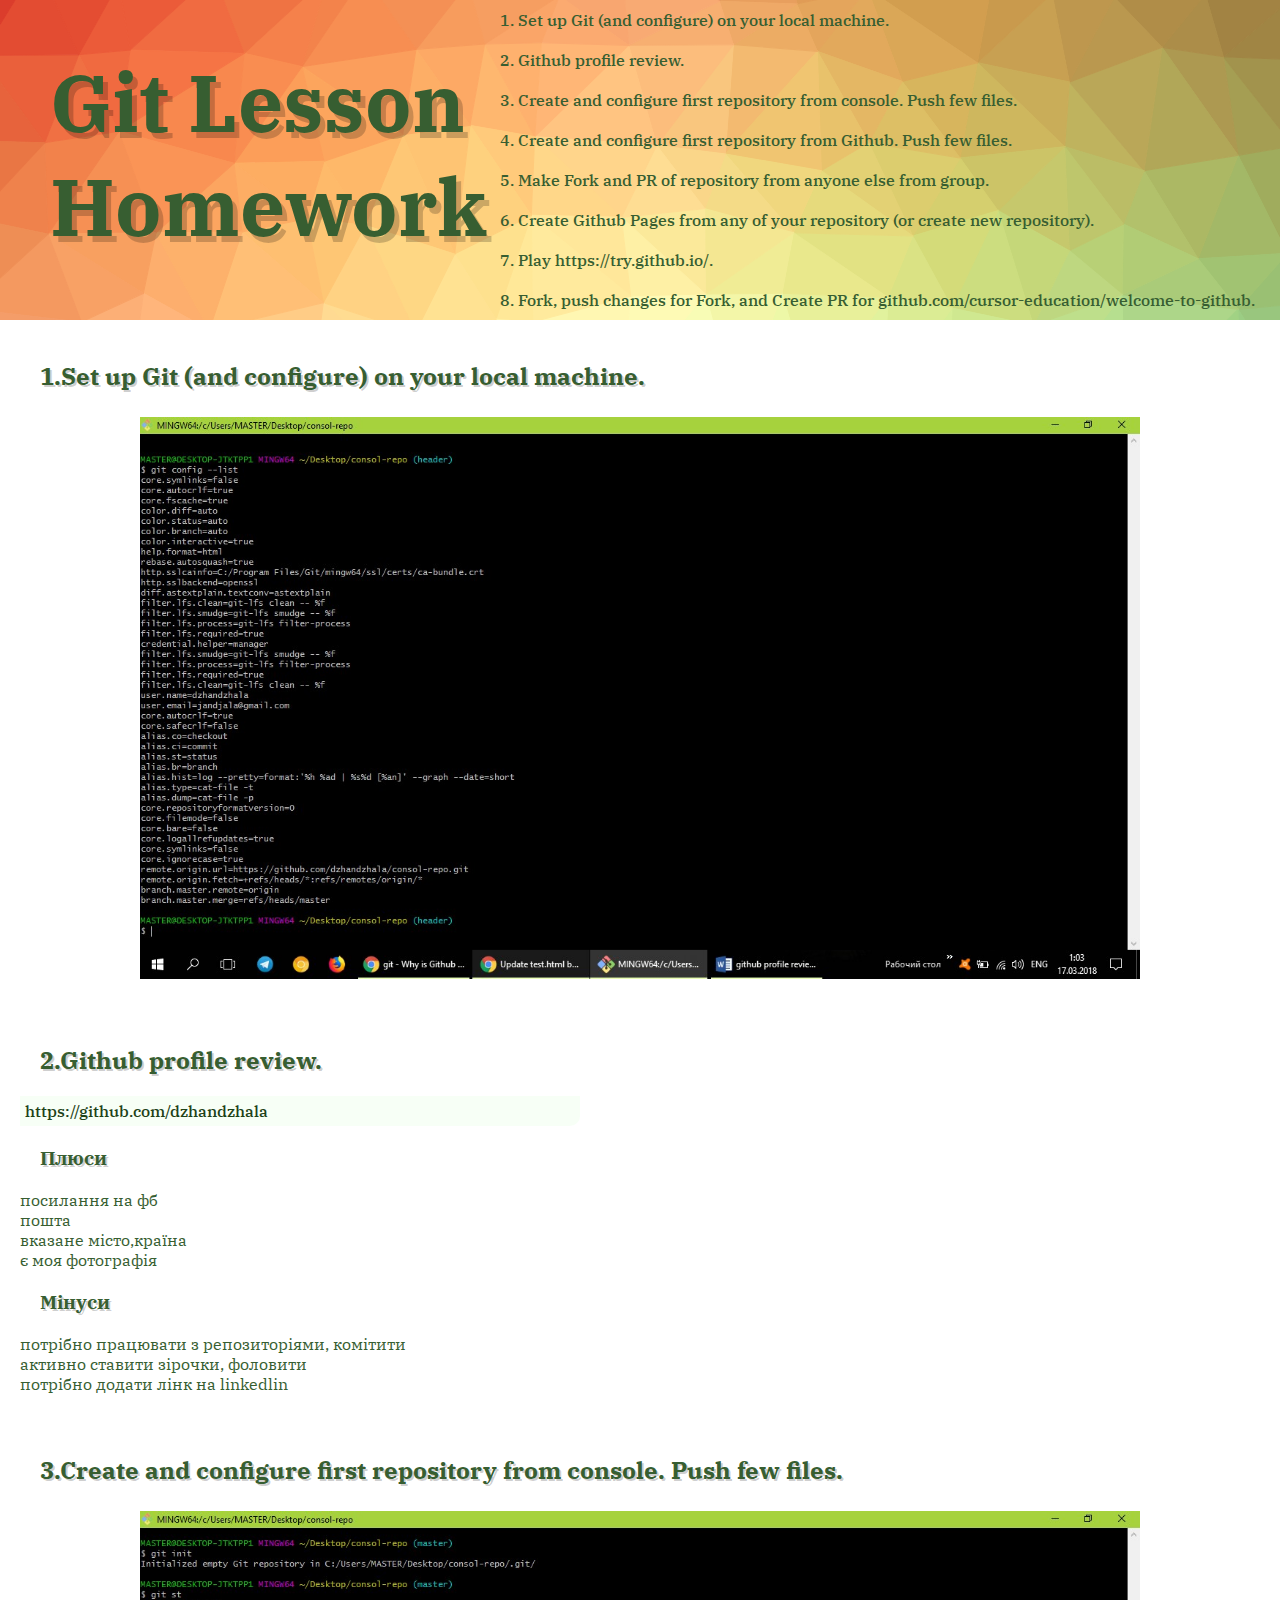
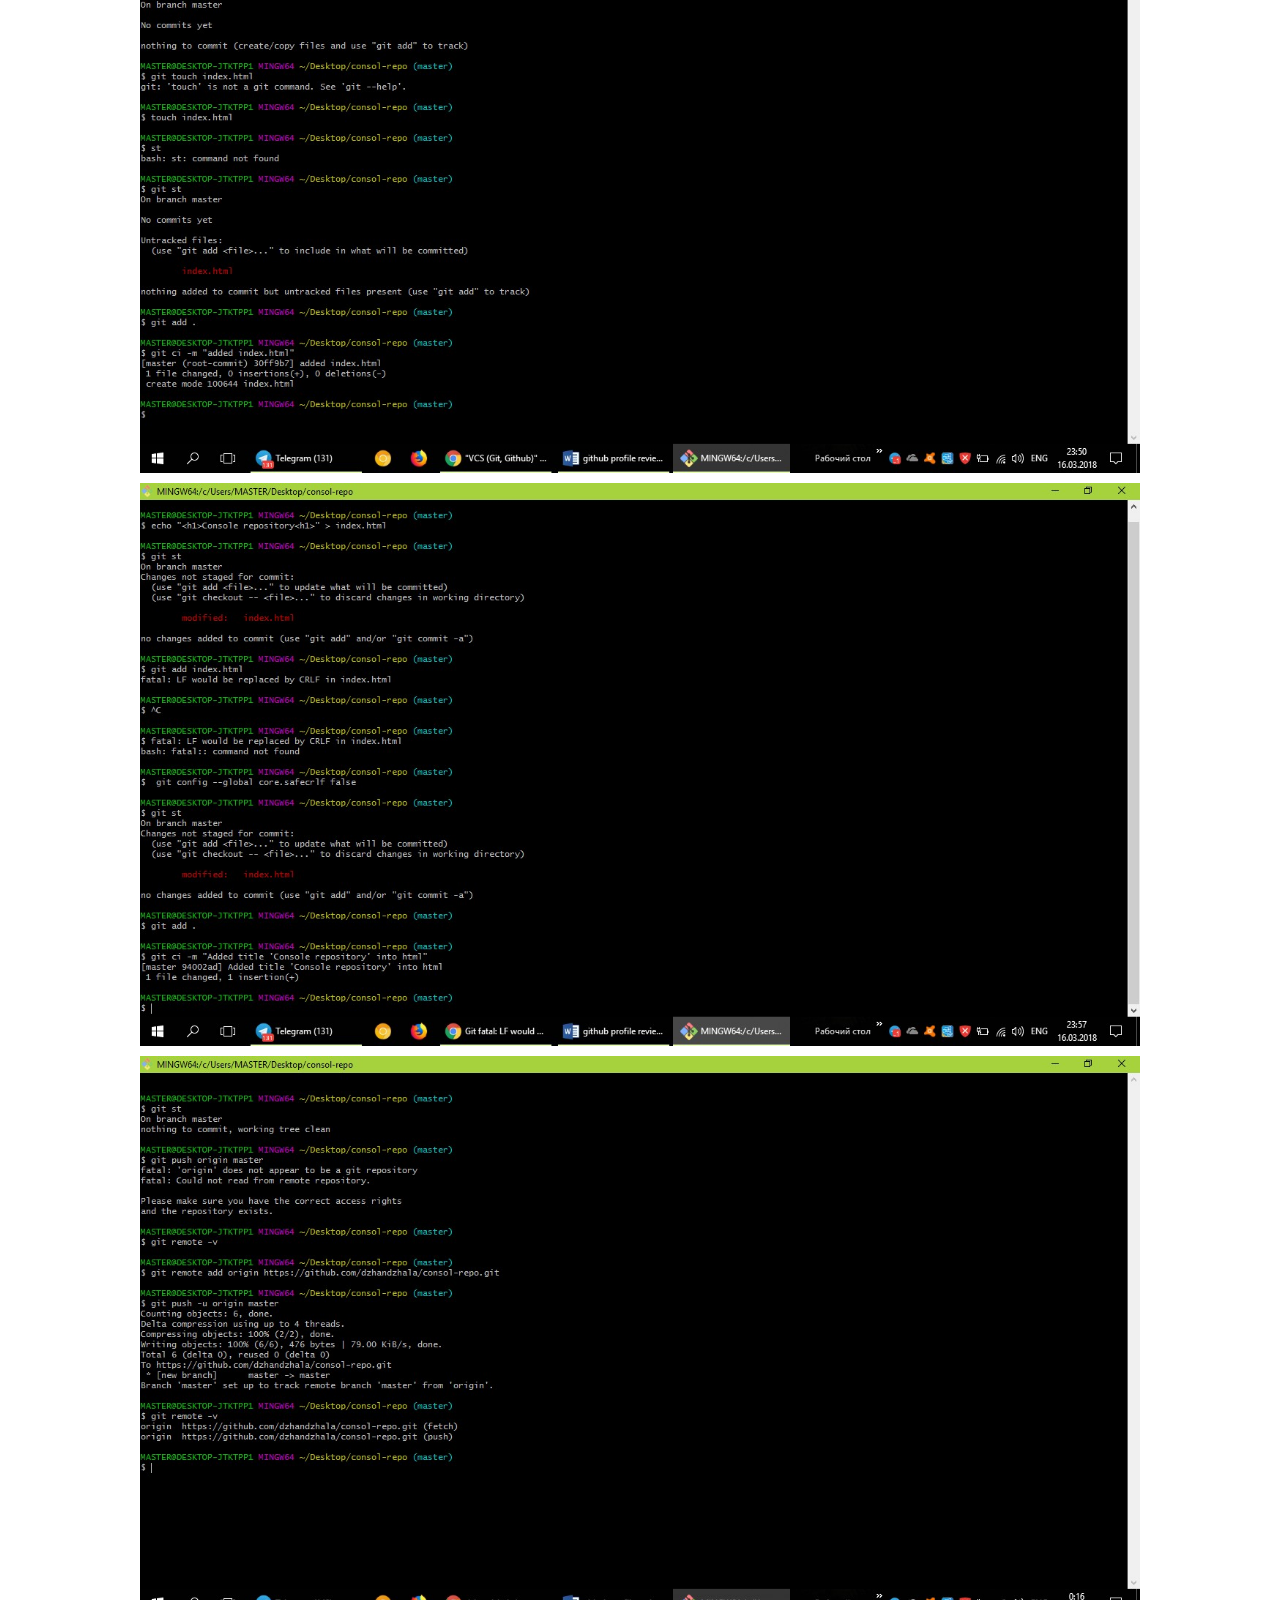
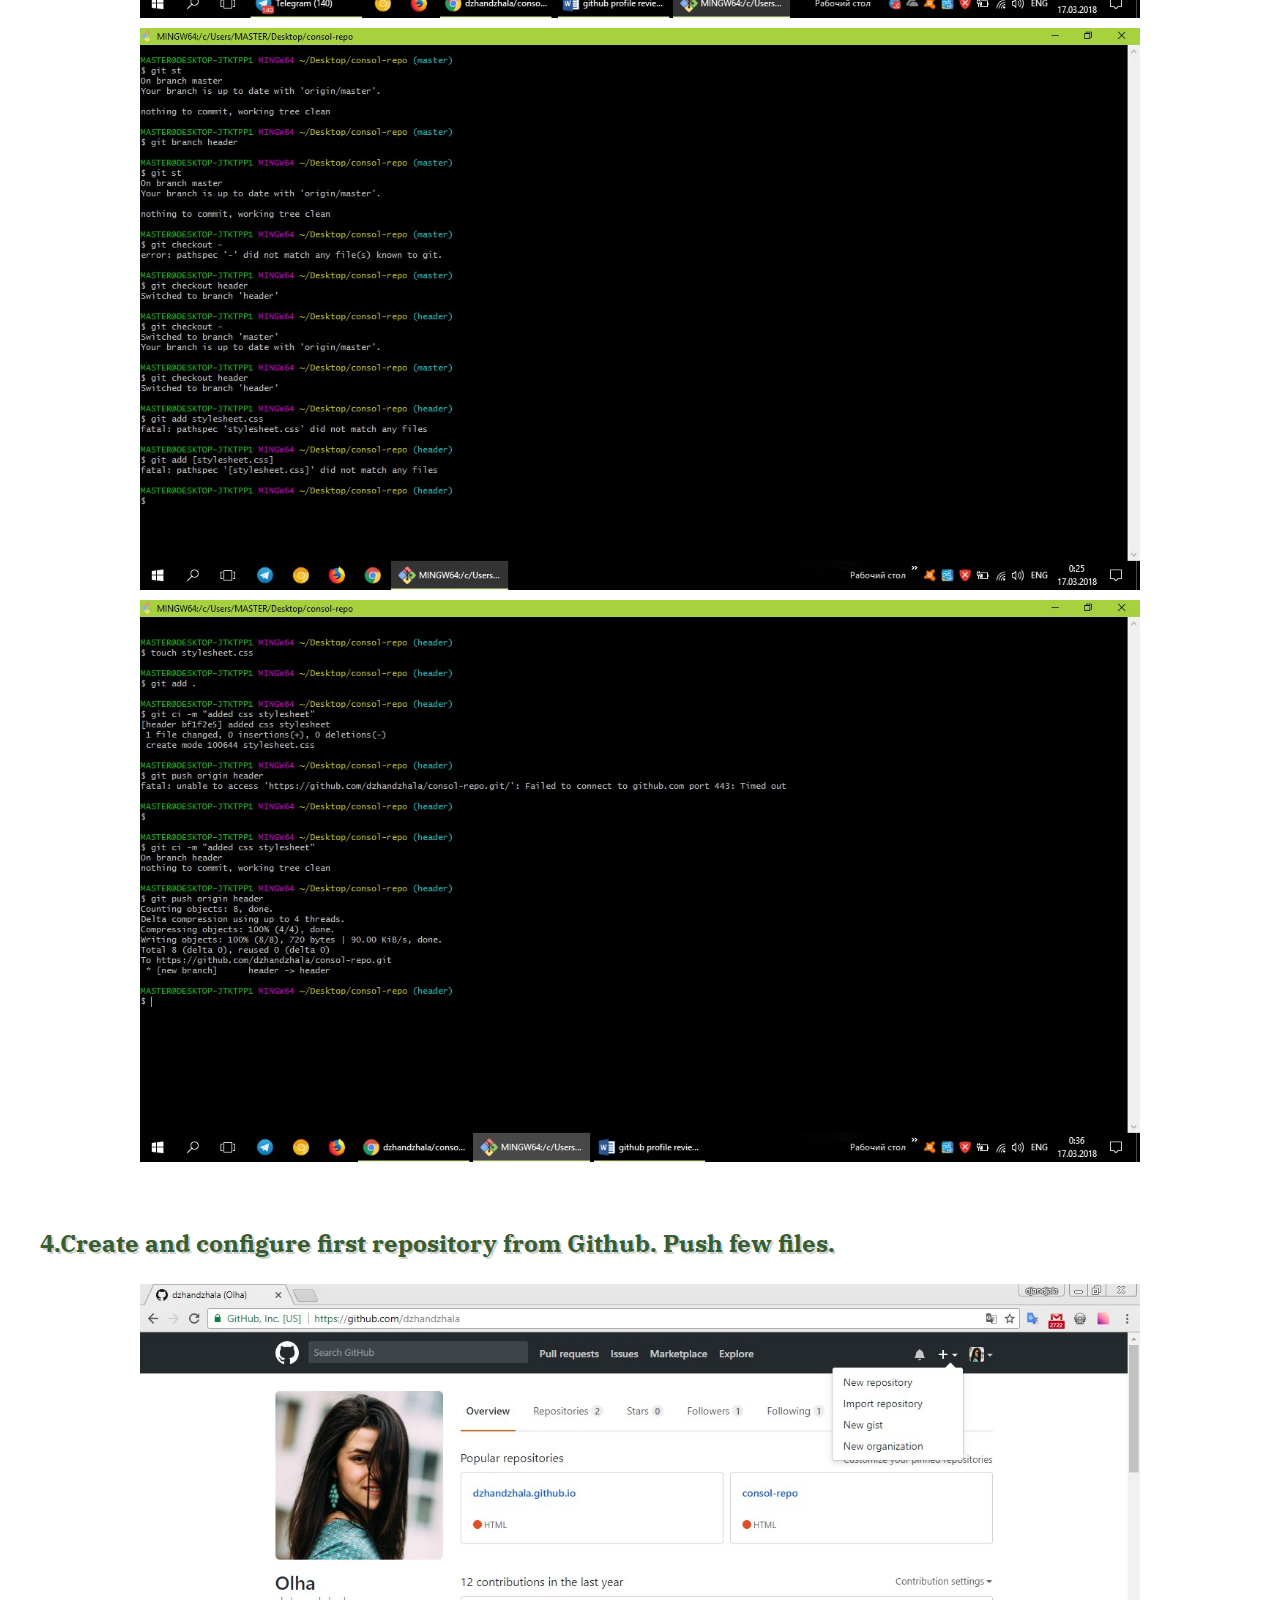
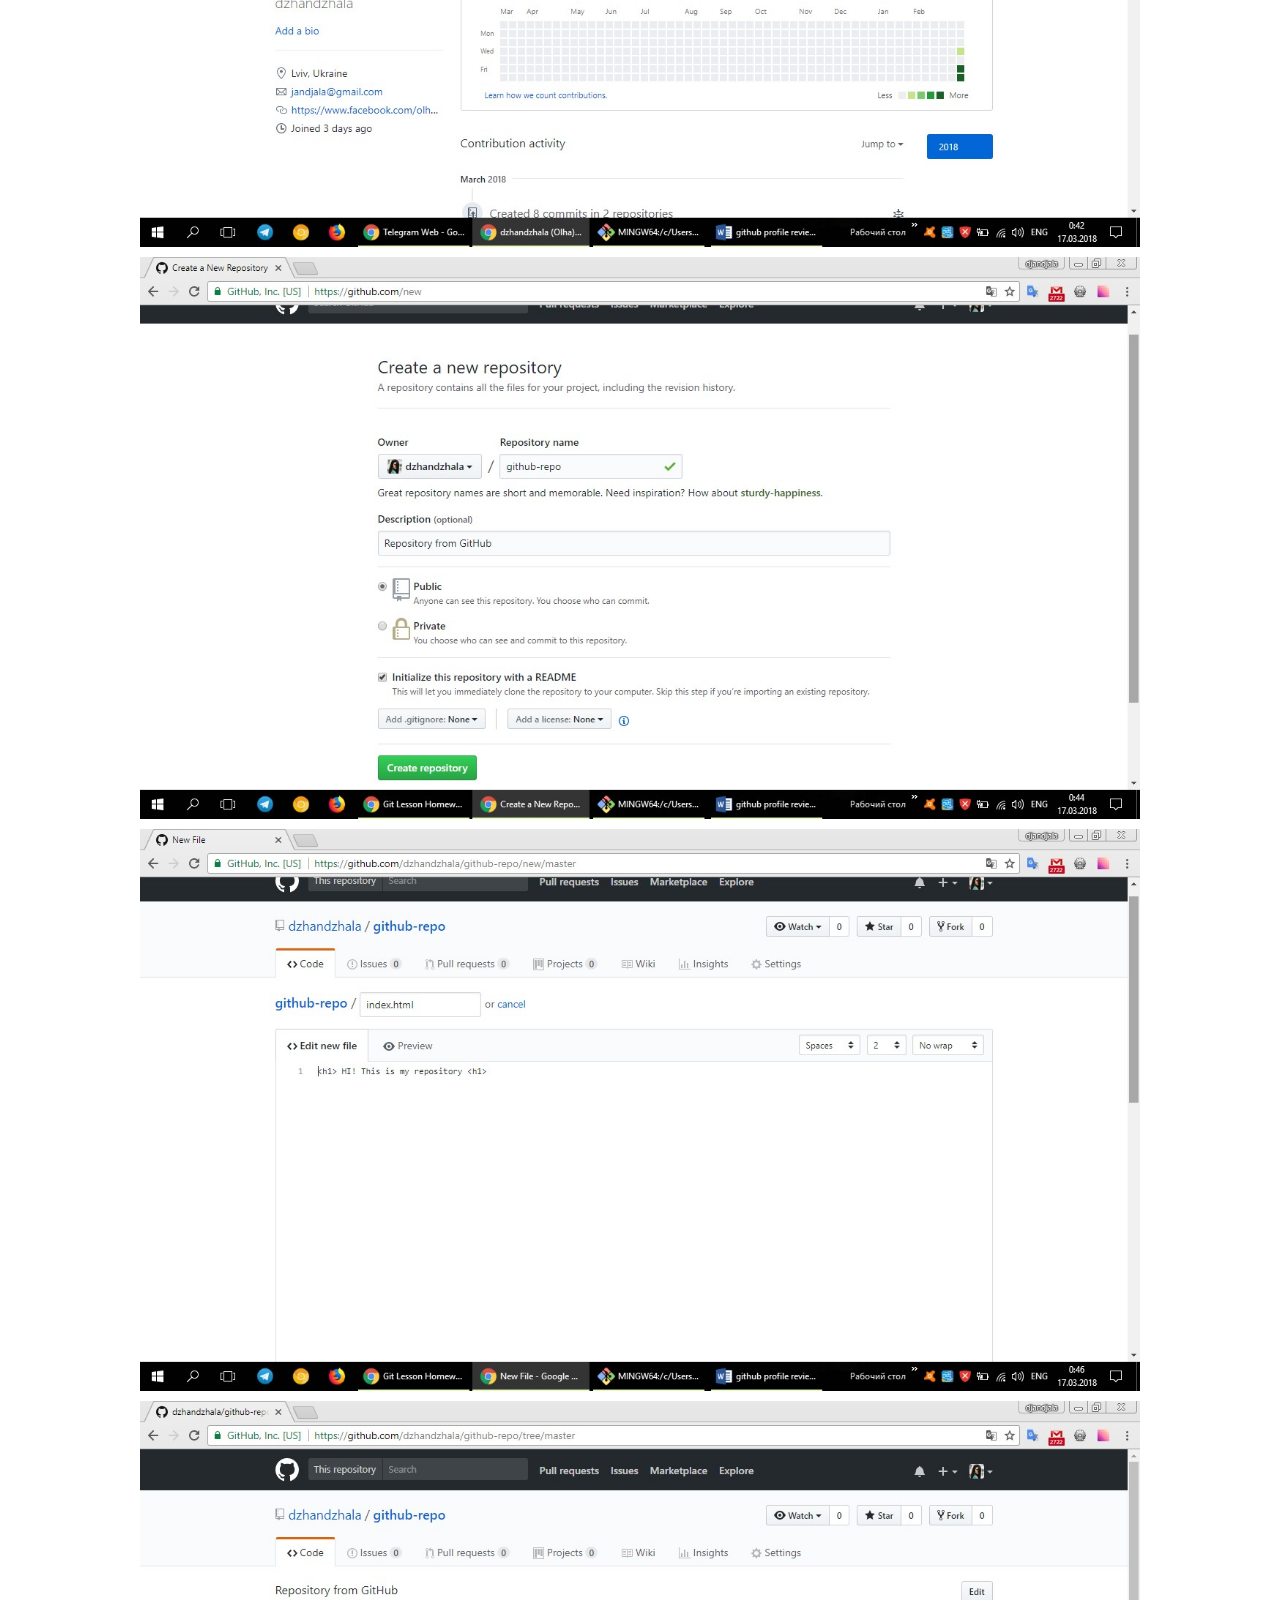
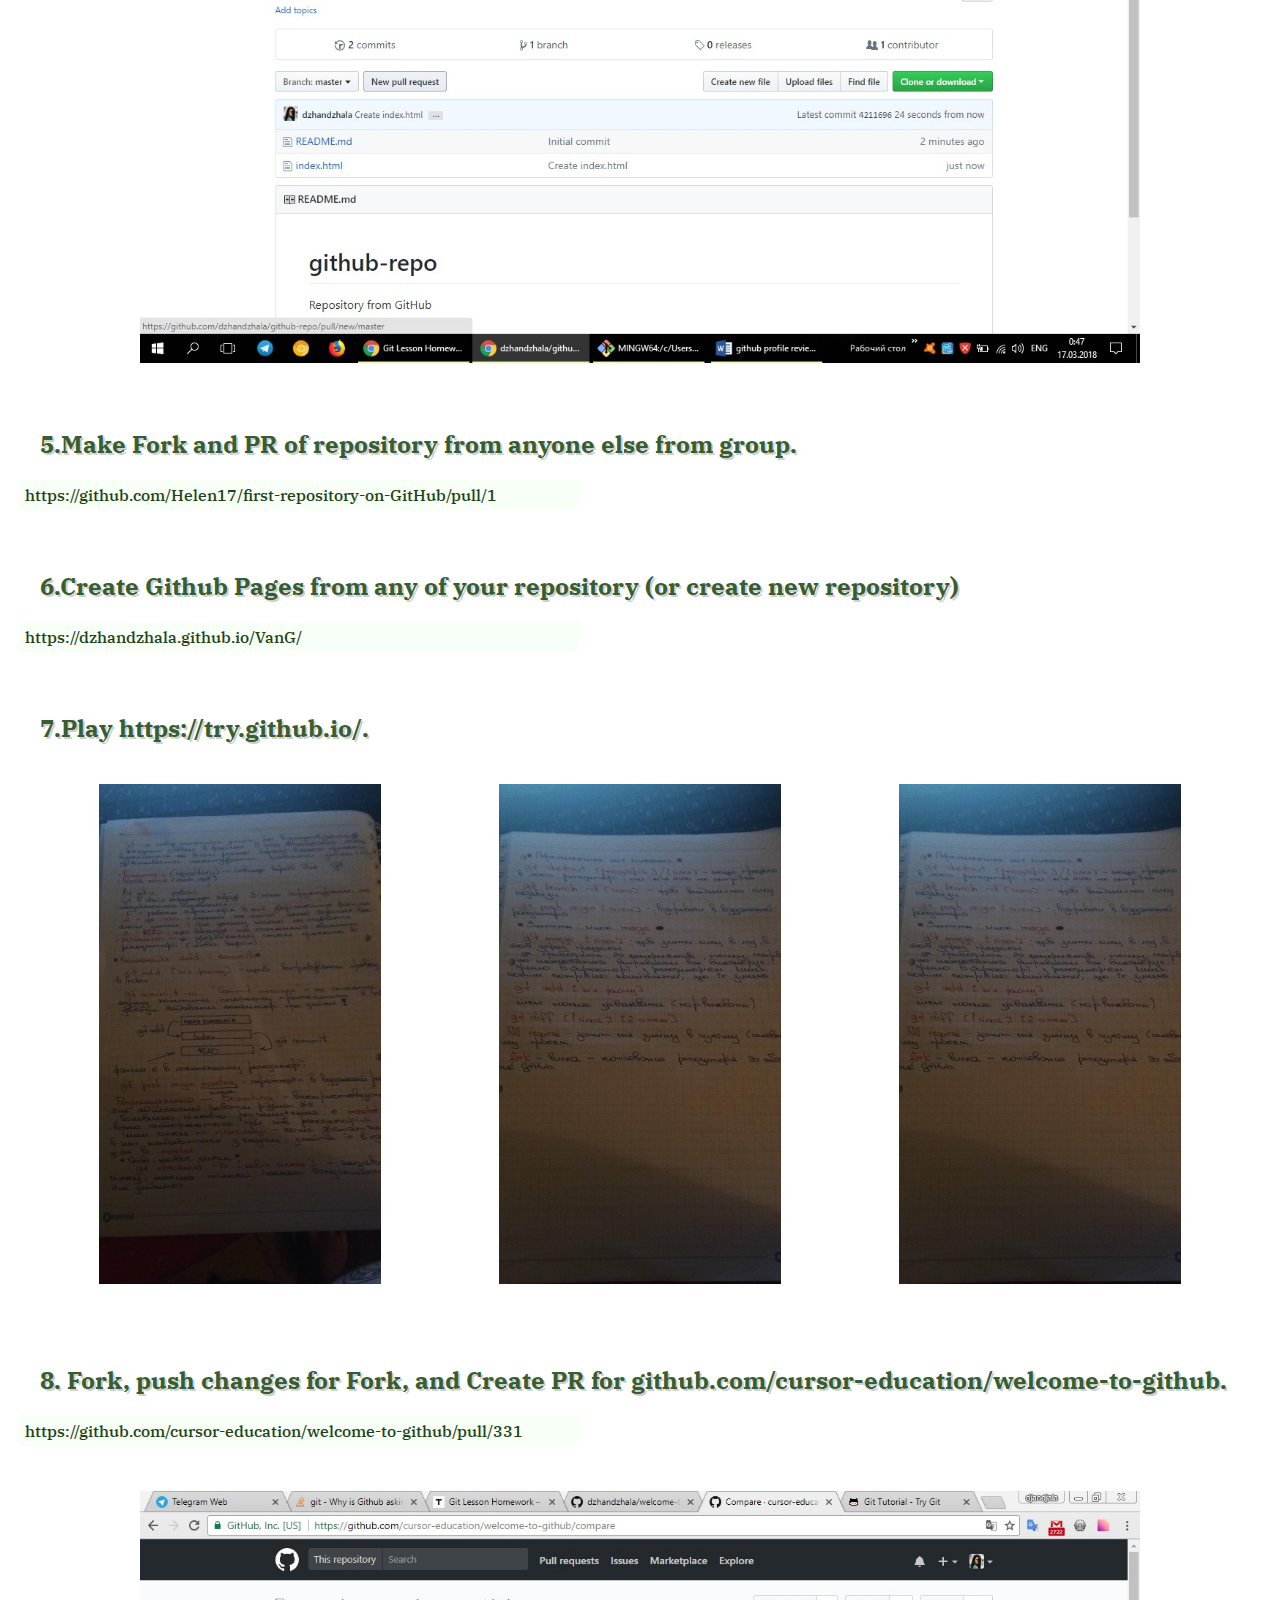
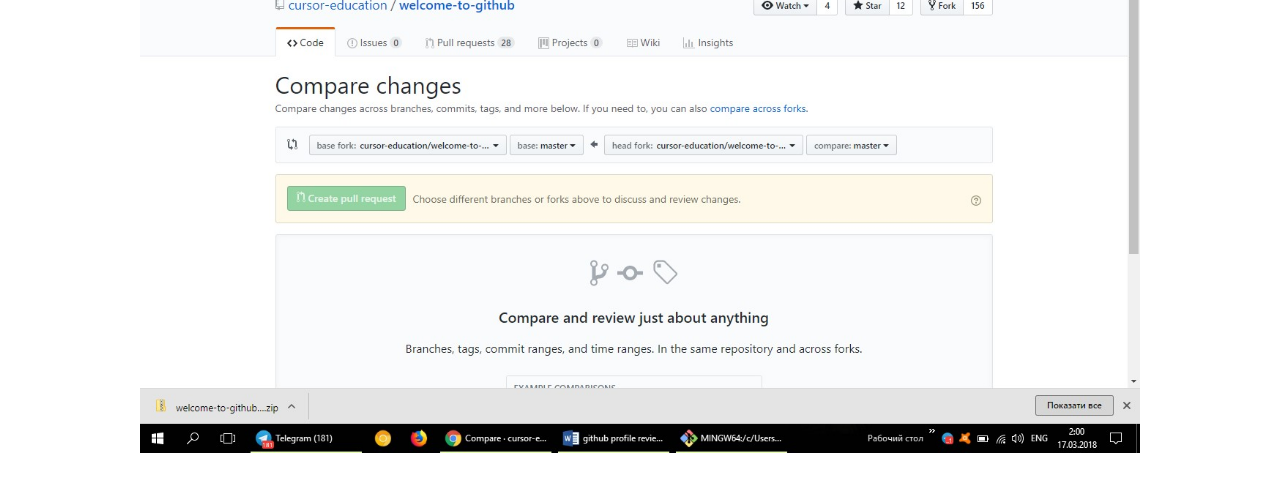
<file: index.html>
<!DOCTYPE html>
<html lang="en">
<head>
	<meta charset="UTF-8">
	<meta name="viewport" content="width=device-width, user-scalable=no, initial-scale=1.0, maximum-scale=1.0, minimum-scale=1.0">
	<title>Git home work</title>
	<link rel="stylesheet" href="style/stylesheet.css">
	<link href="https://fonts.googleapis.com/css?family=IBM+Plex+Serif" rel="stylesheet">

</head>
<body>
	<header class="header">
		<h1 class="title">Git Lesson Homework</h1>
		<nav class="menu">
			<ol>
				<li><a href="#one">1. Set up Git (and configure) on your local machine.</a></li>
				<li><a href="#two">2. Github profile review.</a></li>
				<li><a href="#three">3. Create and configure first repository from console. Push few files.</a></li>
				<li><a href="#four">4. Create and configure first repository from Github. Push few files.</a></li>
				<li><a href="#five">5. Make Fork and PR of repository from anyone else from group.</a></li>
				<li><a href="#six">6. Create Github Pages from any of your repository (or create new repository).</a></li>
				<li><a href="#seven">7. Play https://try.github.io/.</a></li>
				<li><a href="#eight">8. Fork, push changes for Fork, and Create PR for github.com/cursor-education/welcome-to-github.</a></li>
			</ol>
		</nav>
	</header>	

	<div class="container">
		<div id="one" class="task" >
			<h2 class="task-name">1.Set up Git (and configure) on your local machine.</h2>	
				<img class="img-block" src="task1/git config.jpg" alt="config">
		
		</div>

		<div id="two" class="task">
			<h2 class="task-name">2.Github profile review.</h2>
			<a href="https://github.com/dzhandzhala" target="_blank" class="link">https://github.com/dzhandzhala</a>
			<h3>Плюси</h3>
				<ul>  
			 		<li>посилання на фб</li>
			 		<li> пошта</li>
			 		<li> вказане місто,країна</li>
		     		<li> є моя фотографія</li>
				</ul>
			<h3>Мінуси</h3>
				<ul>
					<li>потрібно працювати з репозиторіями, комітити</li>
					<li>активно ставити зірочки, фоловити</li>
					<li>потрібно додати лінк на linkedlin</li>
				</ul>
		</div>

	<div id="three" class="task">
		<h2 class="task-name">3.Create and configure first repository from console. Push few files.</h2>
			<img class="img-block" src="task3/1.jpg" alt="1">
			<img class="img-block" src="task3/2.jpg" alt="2">
			<img class="img-block" src="task3/3.jpg" alt="3">
			<img class="img-block" src="task3/4.jpg" alt="4">
			<img class="img-block" src="task3/5.jpg" alt="5">
	</div>

	<div id="four" class="task">
		<h2 class="task-name">4.Create and configure first repository from Github. Push few files.</h2>
			
		<img class="img-block" src="task4/1.jpg" alt="1" >
		<img class="img-block" src="task4/2.jpg" alt="2" >
		<img class="img-block" src="task4/3.jpg" alt="3" >
		<img class="img-block" src="task4/4.jpg" alt="4" >
			
	</div>

	<div id="five" class="task">
		<h2 class="task-name">5.Make Fork and PR of repository from anyone else from group.</h2>
		<a href="https://github.com/Helen17/first-repository-on-GitHub/pull/1 " target="_blank" class="link">https://github.com/Helen17/first-repository-on-GitHub/pull/1 </a>
	</div>

	<div id="six" class="task">
		<h2 class="task-name">6.Create Github Pages from any of your repository (or create new repository)</h2>
		<a href="https://dzhandzhala.github.io/VanG/ " target="_blank" class="link">https://dzhandzhala.github.io/VanG/ </a>
	</div>

	<div id="seven" class="task">
		<h2 class="task-name">7.Play https://try.github.io/.</h2>
		<div class="img-note">
			<img src="task 7/1.jpg" alt="1" height="500px">
			<img src="task 7/2.jpg" alt="2" height="500px">
			<img src="task 7/4.jpg" alt="4" height="500px">
		</div>
	</div>

	<div id="eight" class="task">
		<h2 class="task-name">8. Fork, push changes for Fork, and Create PR for github.com/cursor-education/welcome-to-github.</h2>
		<a href="https://github.com/cursor-education/welcome-to-github/pull/331 " target="_blank" class="link">https://github.com/cursor-education/welcome-to-github/pull/331 </a>
		<br>
		<br>
    		<img class="img-block" src="task 8/1.jpg" alt="1">

</div>
	</div>

</body>
</html>
</file>
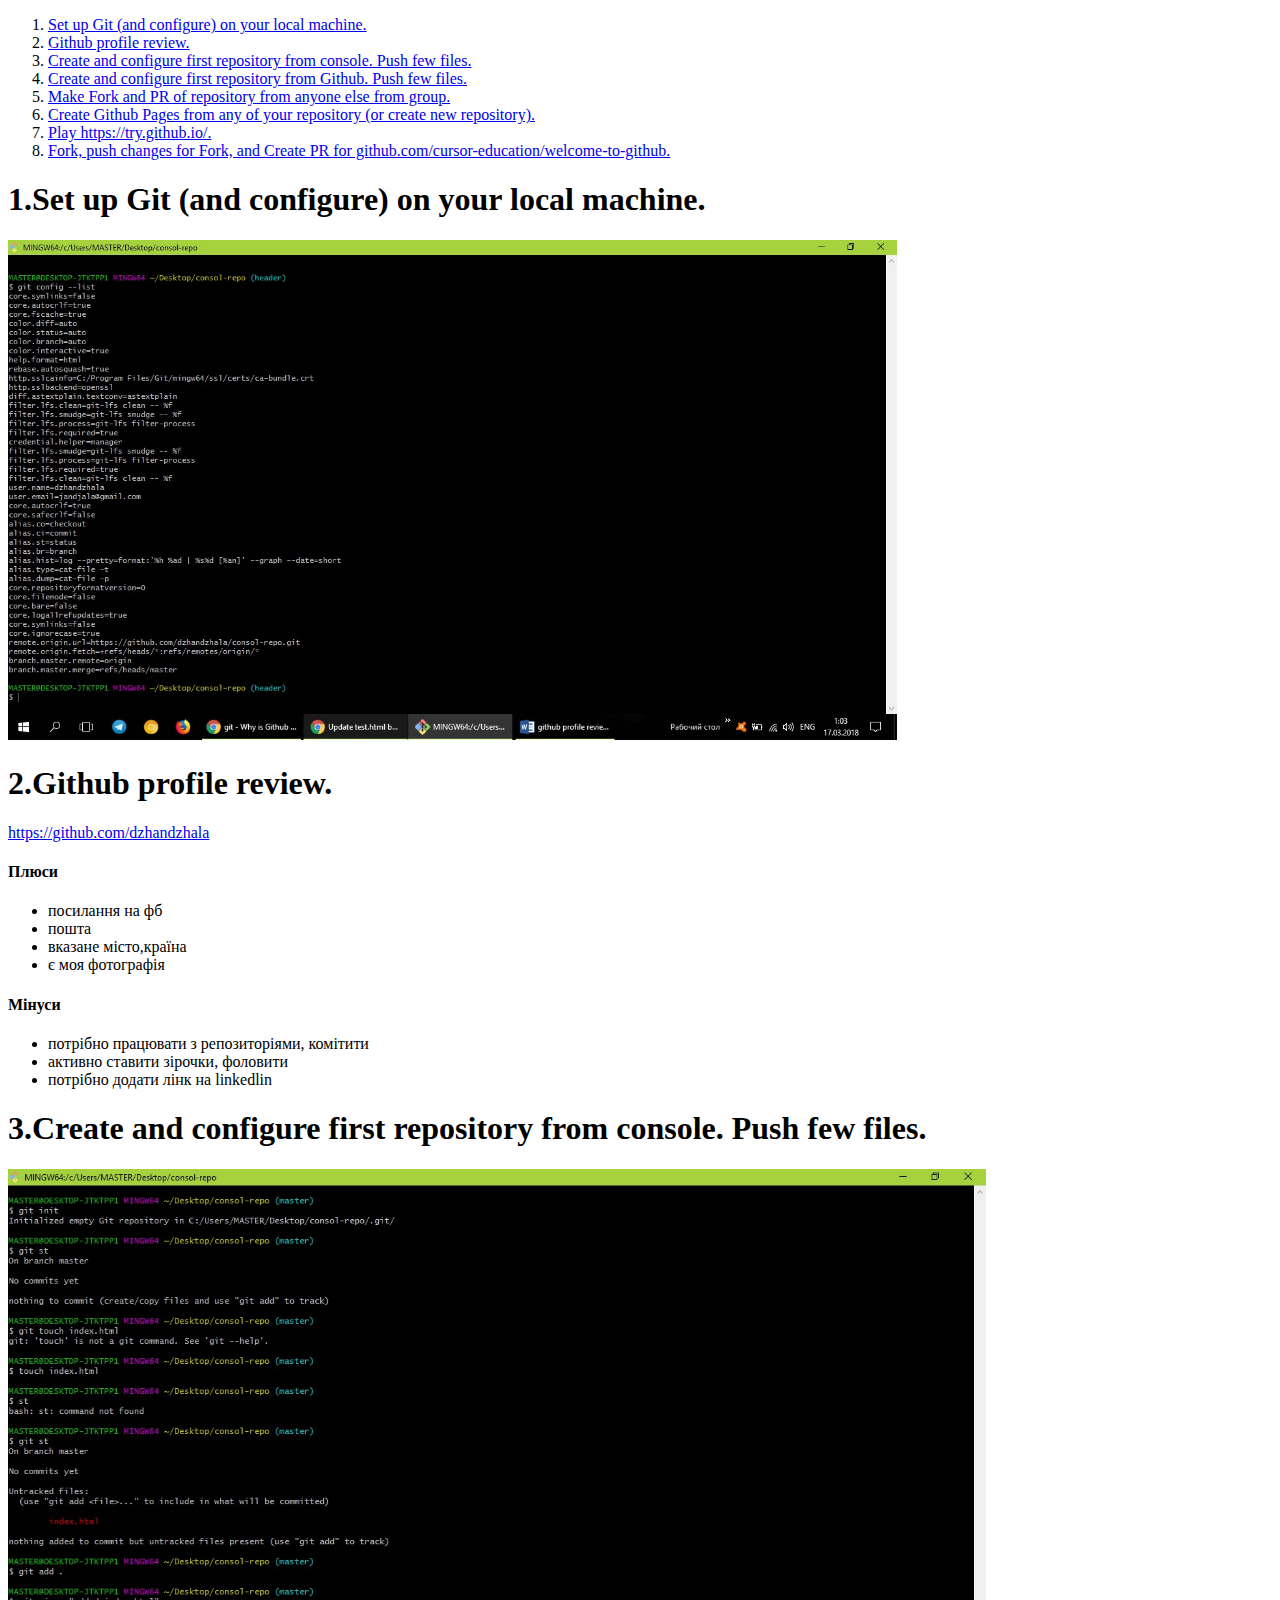
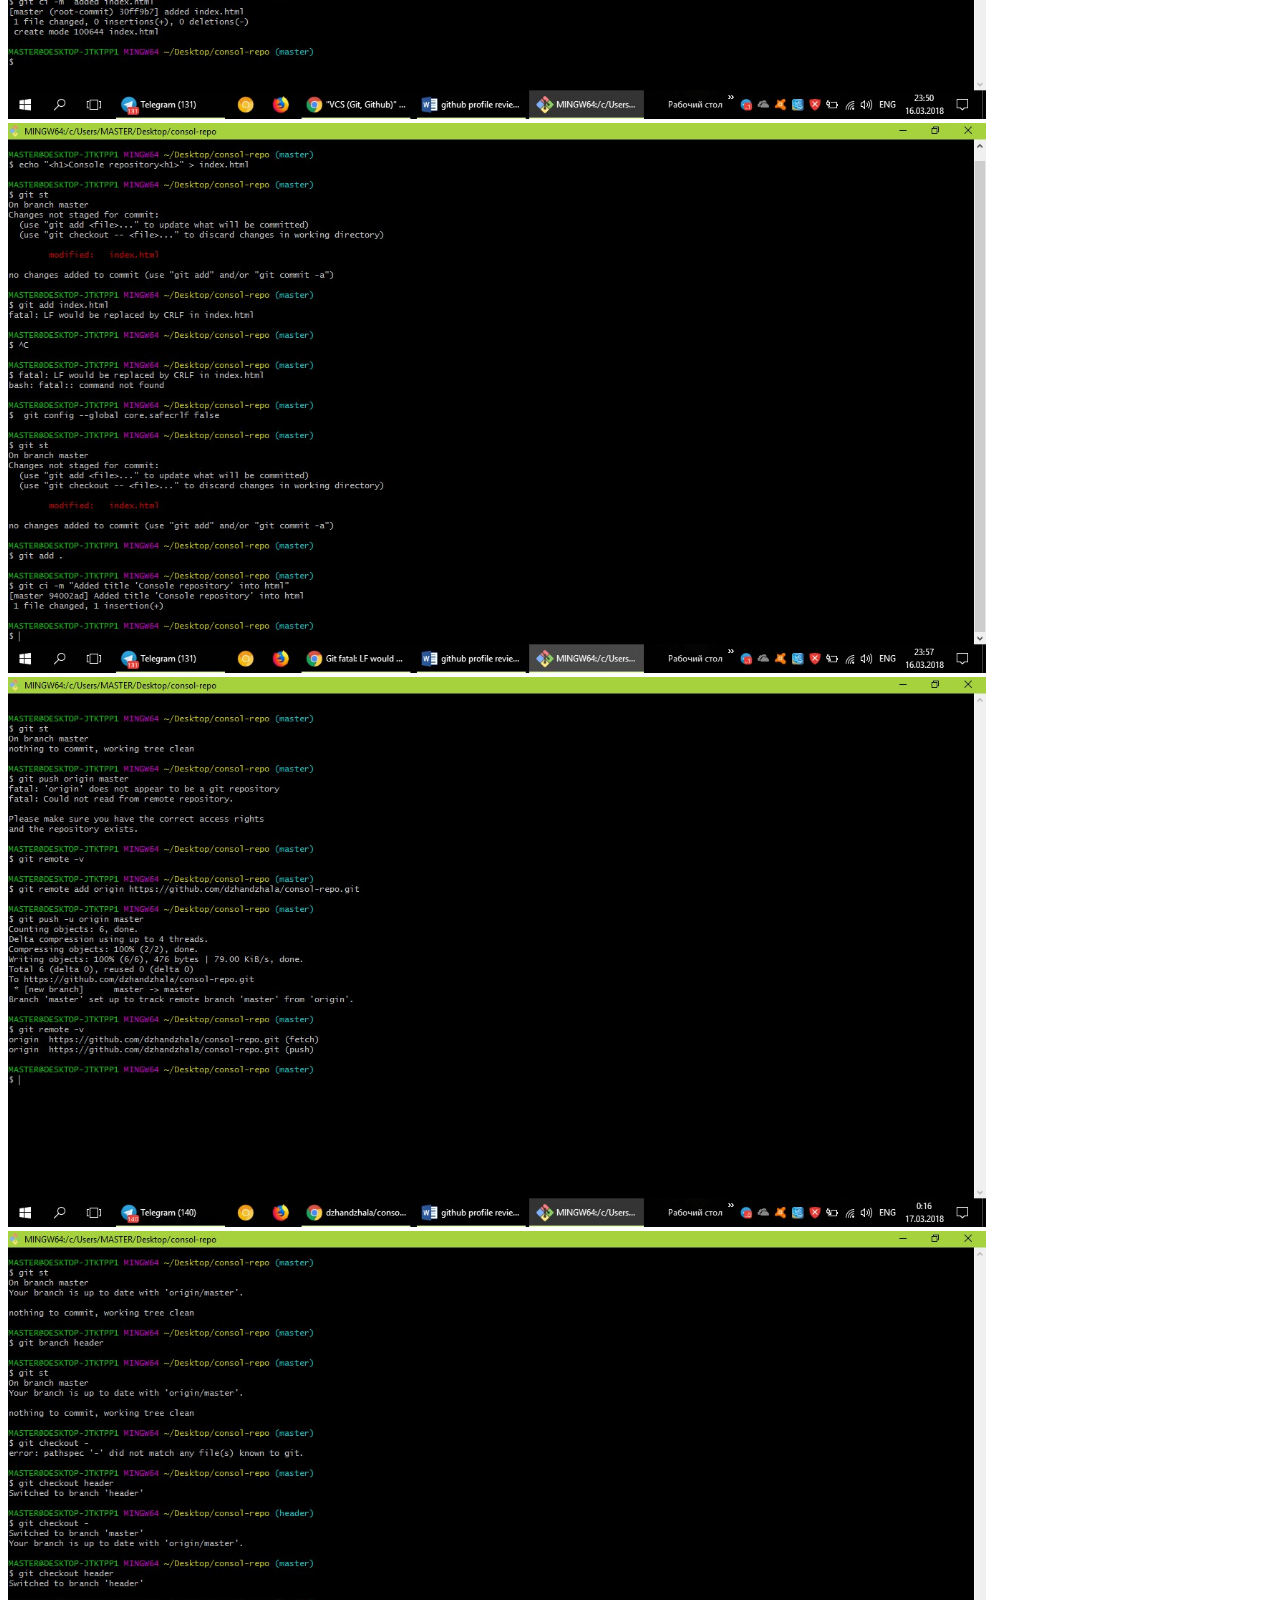
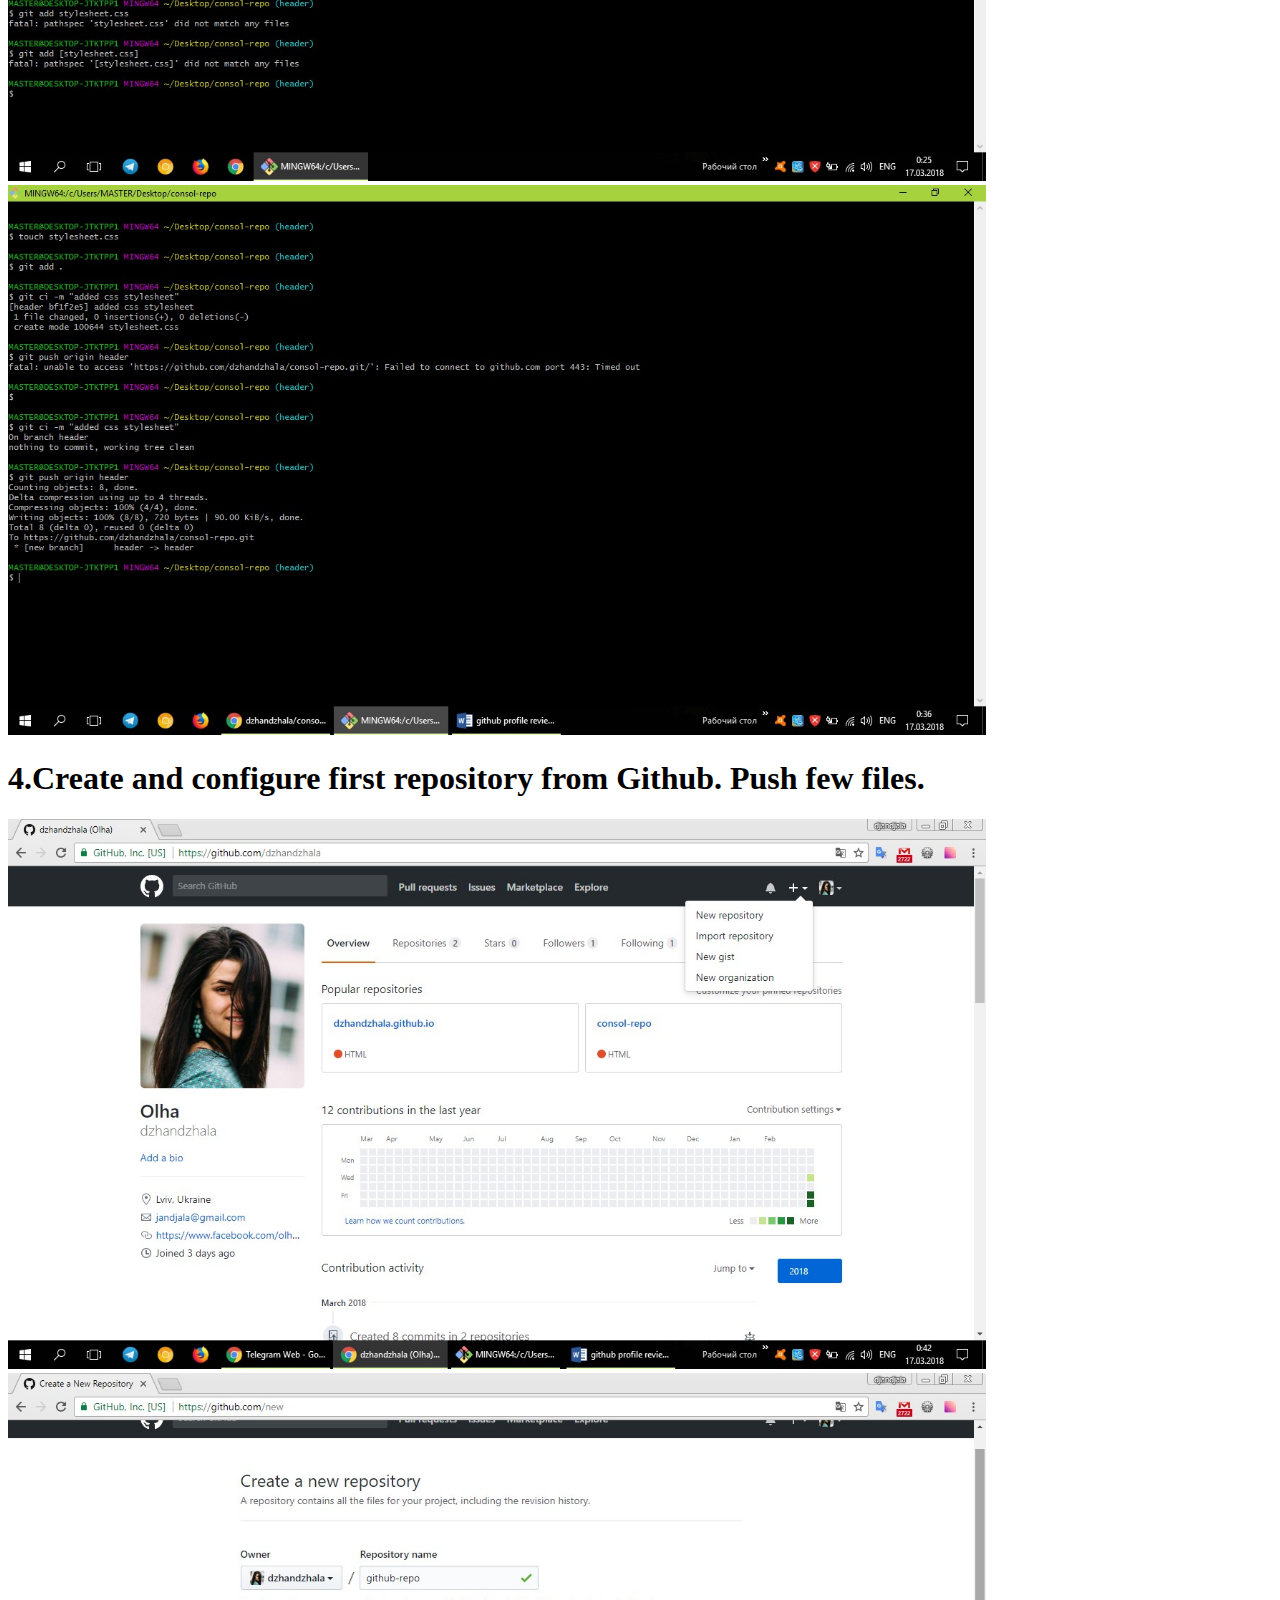
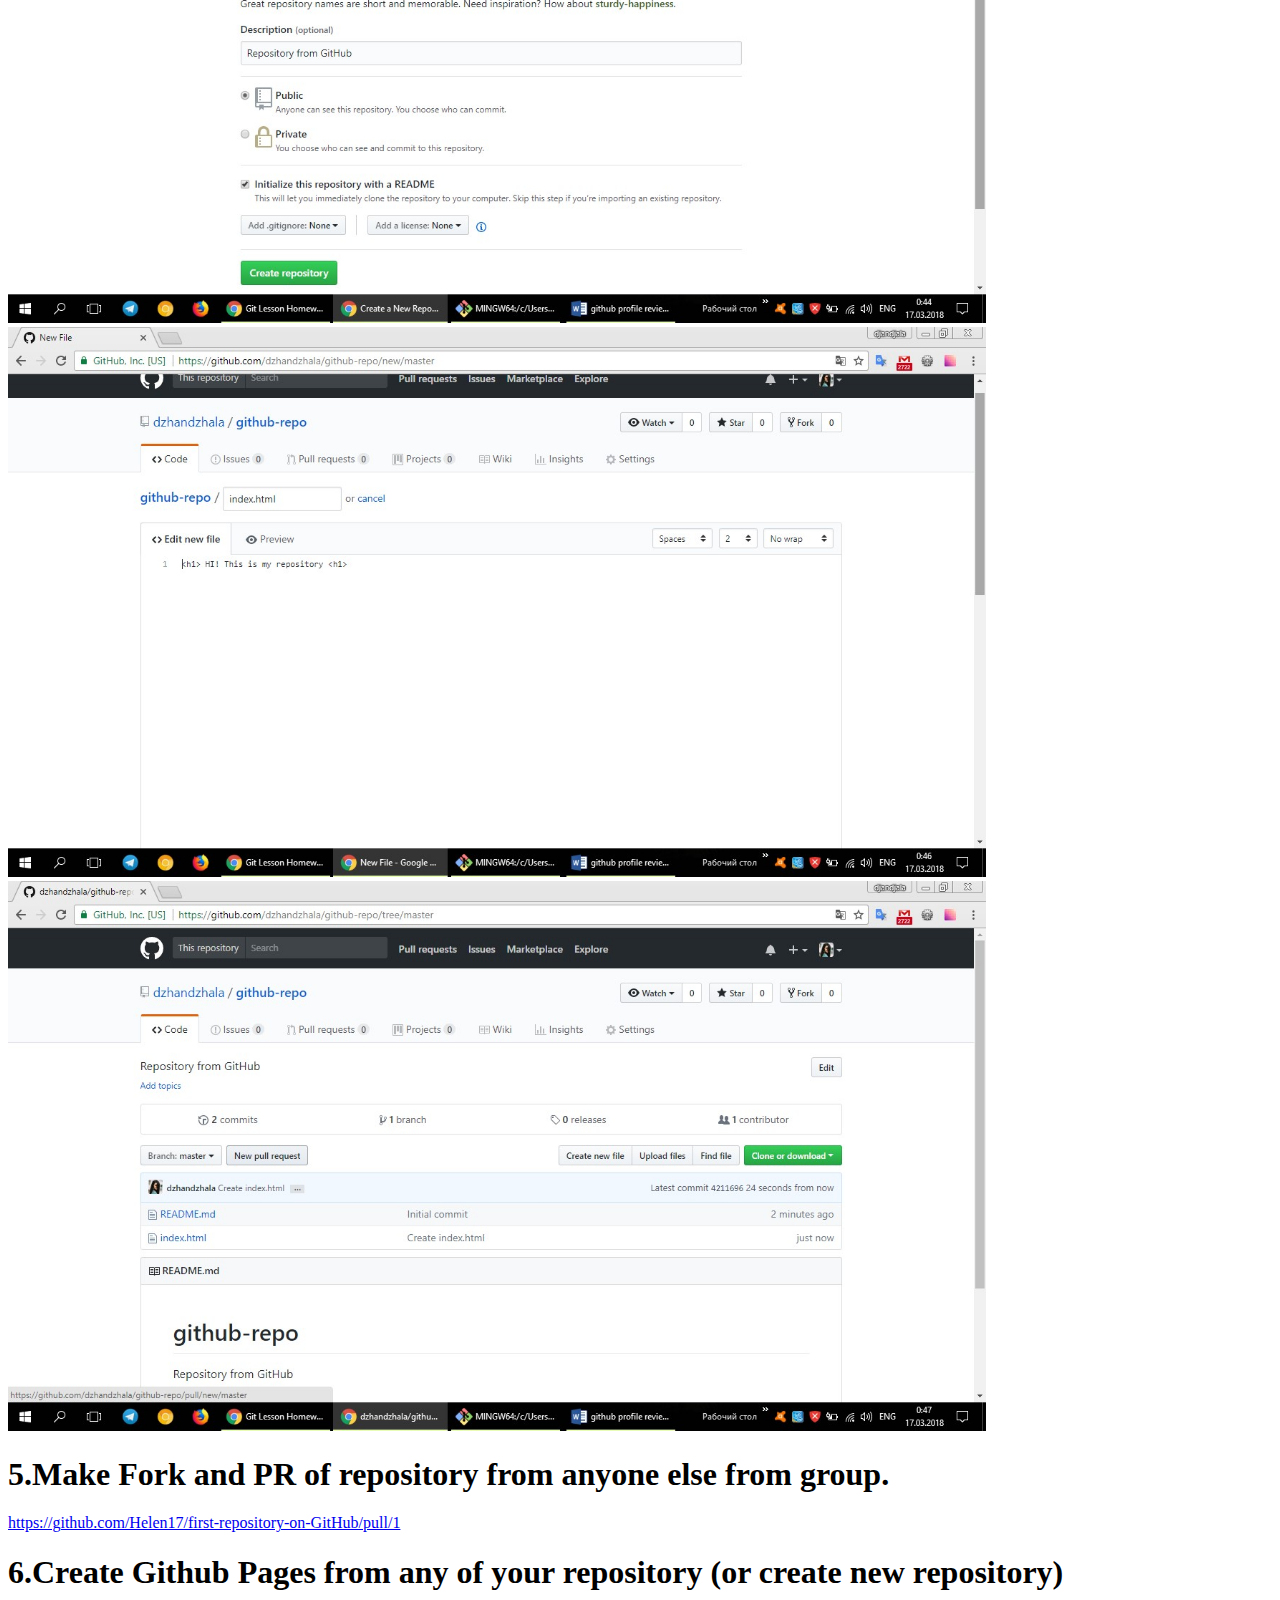
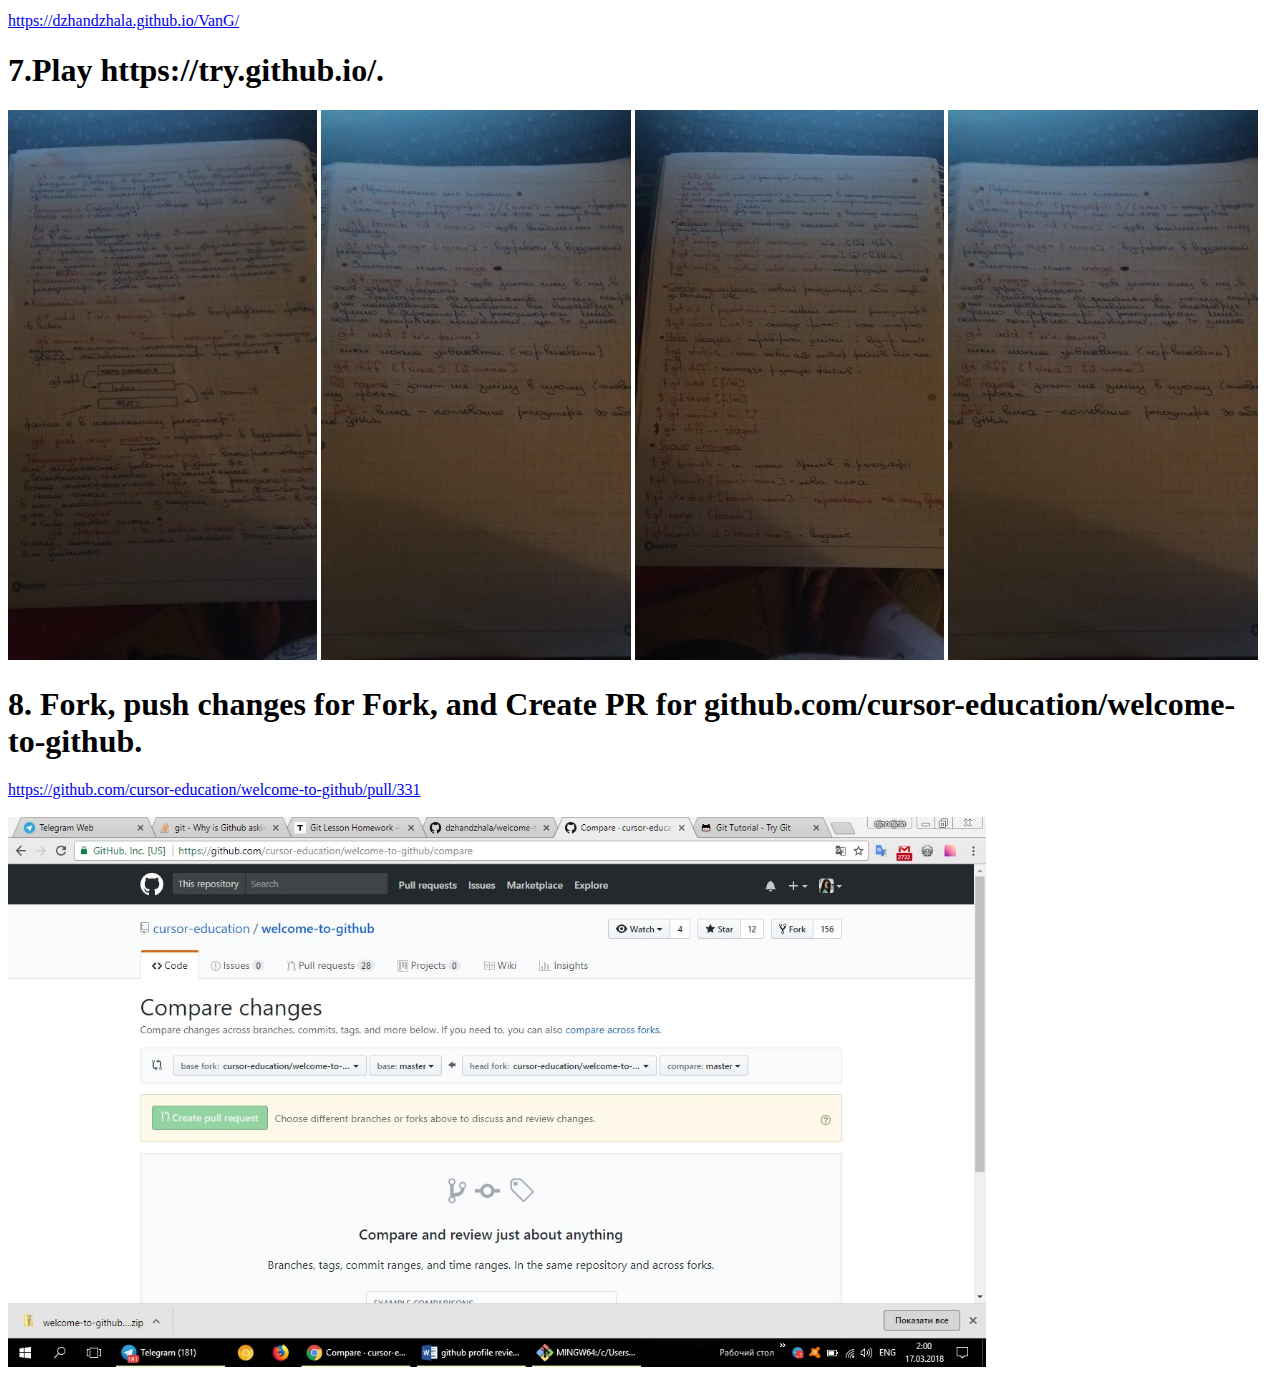
<file: task 1.html>
<!DOCTYPE html>
<html lang="en">
<head>
	<meta charset="UTF-8">
	<title>Git home work</title>
</head>
<body>
	<nav>
		<ol>
			<li><a href="#one">Set up Git (and configure) on your local machine.</a></li>
			<li><a href="#two">Github profile review.</a></li>
			<li><a href="#three">Create and configure first repository from console. Push few files.</a></li>
			<li><a href="#four">Create and configure first repository from Github. Push few files.</a></li>
			<li><a href="#five">Make Fork and PR of repository from anyone else from group.</a></li>
			<li><a href="#six">Create Github Pages from any of your repository (or create new repository).</a></li>
			<li><a href="#seven">Play https://try.github.io/.</a></li>
			<li><a href="#eight">Fork, push changes for Fork, and Create PR for github.com/cursor-education/welcome-to-github.</a></li>
		</ol>
	</nav>
	<div id=one>
		<h1>1.Set up Git (and configure) on your local machine.</h1>
		<img src="task1/git config.jpg" alt="config" height="500px">
	</div>

	<div id="two">
		<h1>2.Github profile review.</h1>
		<a href="https://github.com/dzhandzhala" target="_blank">https://github.com/dzhandzhala</a>
		<h4>Плюси</h4>
		<ul>  
		 <li>посилання на фб</li>
		 <li> пошта</li>
		 <li> вказане місто,країна</li>
	     <li> є моя фотографія</li>
		</ul>
			<h4>Мінуси</h4>
			<ul>
	<li>потрібно працювати з репозиторіями, комітити</li>
	<li>активно ставити зірочки, фоловити</li>
	<li>потрібно додати лінк на linkedlin</li>
			</ul>
	</div>

<div id="three">
	<h1>3.Create and configure first repository from console. Push few files.</h1>
	<img src="task3/1.jpg" alt="1" height="550px">
	<img src="task3/2.jpg" alt="2" height="550px">
	<img src="task3/3.jpg" alt="3" height="550px">
	<img src="task3/4.jpg" alt="4" height="550px">
	<img src="task3/5.jpg" alt="5" height="550px">

</div>

<div id="four">
	<h1>4.Create and configure first repository from Github. Push few files.</h1>
	<img src="task4/1.jpg" alt="1" height="550px">
	<img src="task4/2.jpg" alt="2" height="550px">
	<img src="task4/3.jpg" alt="3" height="550px">
	<img src="task4/4.jpg" alt="4" height="550px">
</div>

<div id="five">
	<h1>5.Make Fork and PR of repository from anyone else from group.</h1>
	<a href="https://github.com/Helen17/first-repository-on-GitHub/pull/1 " target="_blank">https://github.com/Helen17/first-repository-on-GitHub/pull/1 </a>
</div>

<div id="six">
	<h1>6.Create Github Pages from any of your repository (or create new repository)</h1>
	<a href="https://dzhandzhala.github.io/VanG/ " target="_blank">https://dzhandzhala.github.io/VanG/ </a>
</div>

<div id="seven">
	<h1>7.Play https://try.github.io/.</h1>
	<img src="task 7/1.jpg" alt="1" height="550px">
	<img src="task 7/2.jpg" alt="2" height="550px">
	<img src="task 7/3.jpg" alt="3" height="550px">
	<img src="task 7/4.jpg" alt="4" height="550px">

</div>

<div id="eight">
	<h1>8. Fork, push changes for Fork, and Create PR for github.com/cursor-education/welcome-to-github.</h1>
	<a href="https://github.com/cursor-education/welcome-to-github/pull/331 " target="_blank">https://github.com/cursor-education/welcome-to-github/pull/331 </a>
	<br>
	<br>
	<img src="task 8/1.jpg" alt="1" height="550px">

</div>


</body>
</html>
</file>
<file: style/stylesheet.css>
*{
	 font-family: 'IBM Plex Serif', serif; 
	 color: #375e31;
	 padding: 0;
	 margin: 0;
	}

 nav ol {
	 list-style-type: none;
	 width: 790px;
}

  nav ol li a {
  	 display: block;
	 padding: 10px;
}

   a {
	 color: #375e31;
     text-decoration: none;  
     font-weight: 500;  
}

 ol :hover {
  	 text-decoration: underline;
  	 background: rgba(55,94,49,0.5);
   	 color: #f7f2f2;
}

ul {
	list-style-type: none;
}

.header {
	 display: flex;
     position: auto; 
     background-image:url(../img/header.svg); 	  
     background-size: cover; 
}

.container{
	display: flex;
	flex-direction: column;

}

.title {
	 color: #375e31;
	 font-size: 80px;
	 font-weight: 700;
	 text-shadow: 5px 6px 0px rgba(0,0,0,0.2);
	 padding-top: 50px;
	 padding-left: 50px;

}

.container div{
	padding: 20px;
}

.task-name, h3 {
	 text-shadow: 2px 2px 0px rgba(0,0,0,0.2);
	 padding: 20px;
}

.link {
	 display: block;
 	 -webkit-transition: all 0.5s ease-out;
	 display: block;
	 text-decoration: none;

	 color: #1e4218;
	 border-top-right-radius: 0;
	 border-bottom-right-radius: 10px;
	 border-bottom-left-radius: 0;
	 background-color: rgba(230, 255, 226, 0.3); 
	 padding: 5px;
	 width: 550px;
	 
}
 .link:hover {
	 -webkit-transform: scale(1.01);
	 text-decoration: underline;
	 background: #375e31;
   	 color: #f7f2f2; 	  
}




.img-block {
	 display: block;
	 margin: auto;
	 overflow:hidden;
	 width: 1000px;
	 padding: 5px;
 	 -moz-transition: all 1s ease-out;
 	 -o-transition: all 1s ease-out;
 	 -webkit-transition: all 1s ease-out;
}

.img-block:hover {
	 -webkit-transform: scale(1.2);
 	 -moz-transform: scale(1.2);
 	 -o-transform: scale(1.2);
}
 
.img-note {
 	display: flex;
 	flex-direction: row;
 	justify-content: space-around;
 	height: 500px;

 }
</file>
